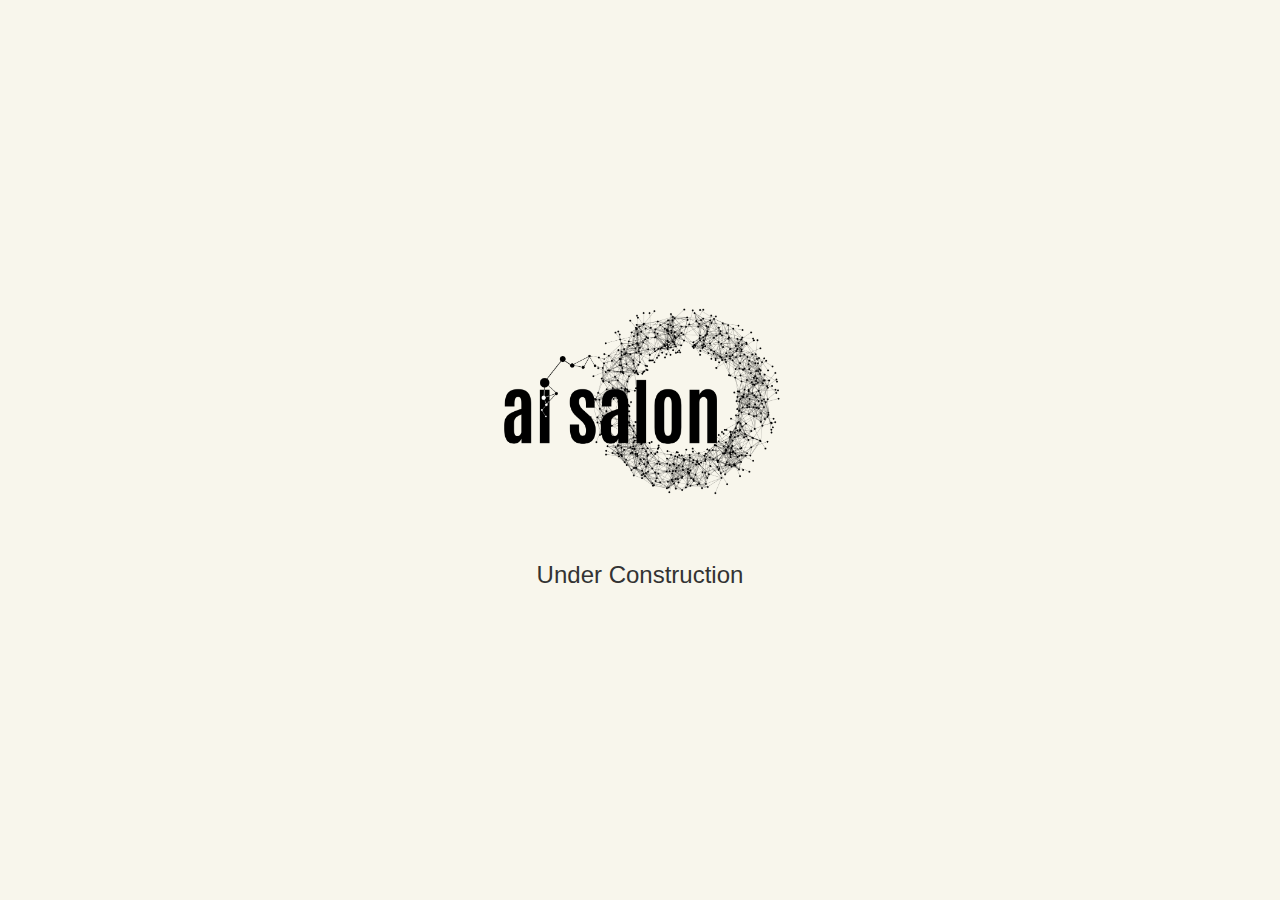
<file: construction.html>
<!DOCTYPE html>
<html lang="en">
<head>
    <meta charset="UTF-8">
    <meta name="viewport" content="width=device-width, initial-scale=1.0">
    <title>Ai Salon - Coming Soon</title>
    <style>
        body {
            margin: 0;
            padding: 0;
            min-height: 100vh;
            display: flex;
            flex-direction: column;
            justify-content: center;
            align-items: center;
            font-family: 'Open Sans', sans-serif;
            background: #f8f6ec;
        }
        .logo {
            max-width: 300px;
            margin-bottom: 40px;
        }
        .message {
            font-size: 24px;
            color: #333;
            text-align: center;
            margin: 20px;
        }
    </style>
</head>
<body>
    <img src="images/logo.png" alt="Ai Salon" class="logo">
    <div class="message">
        Under Construction
    </div>
</body>
</html>
</file>
